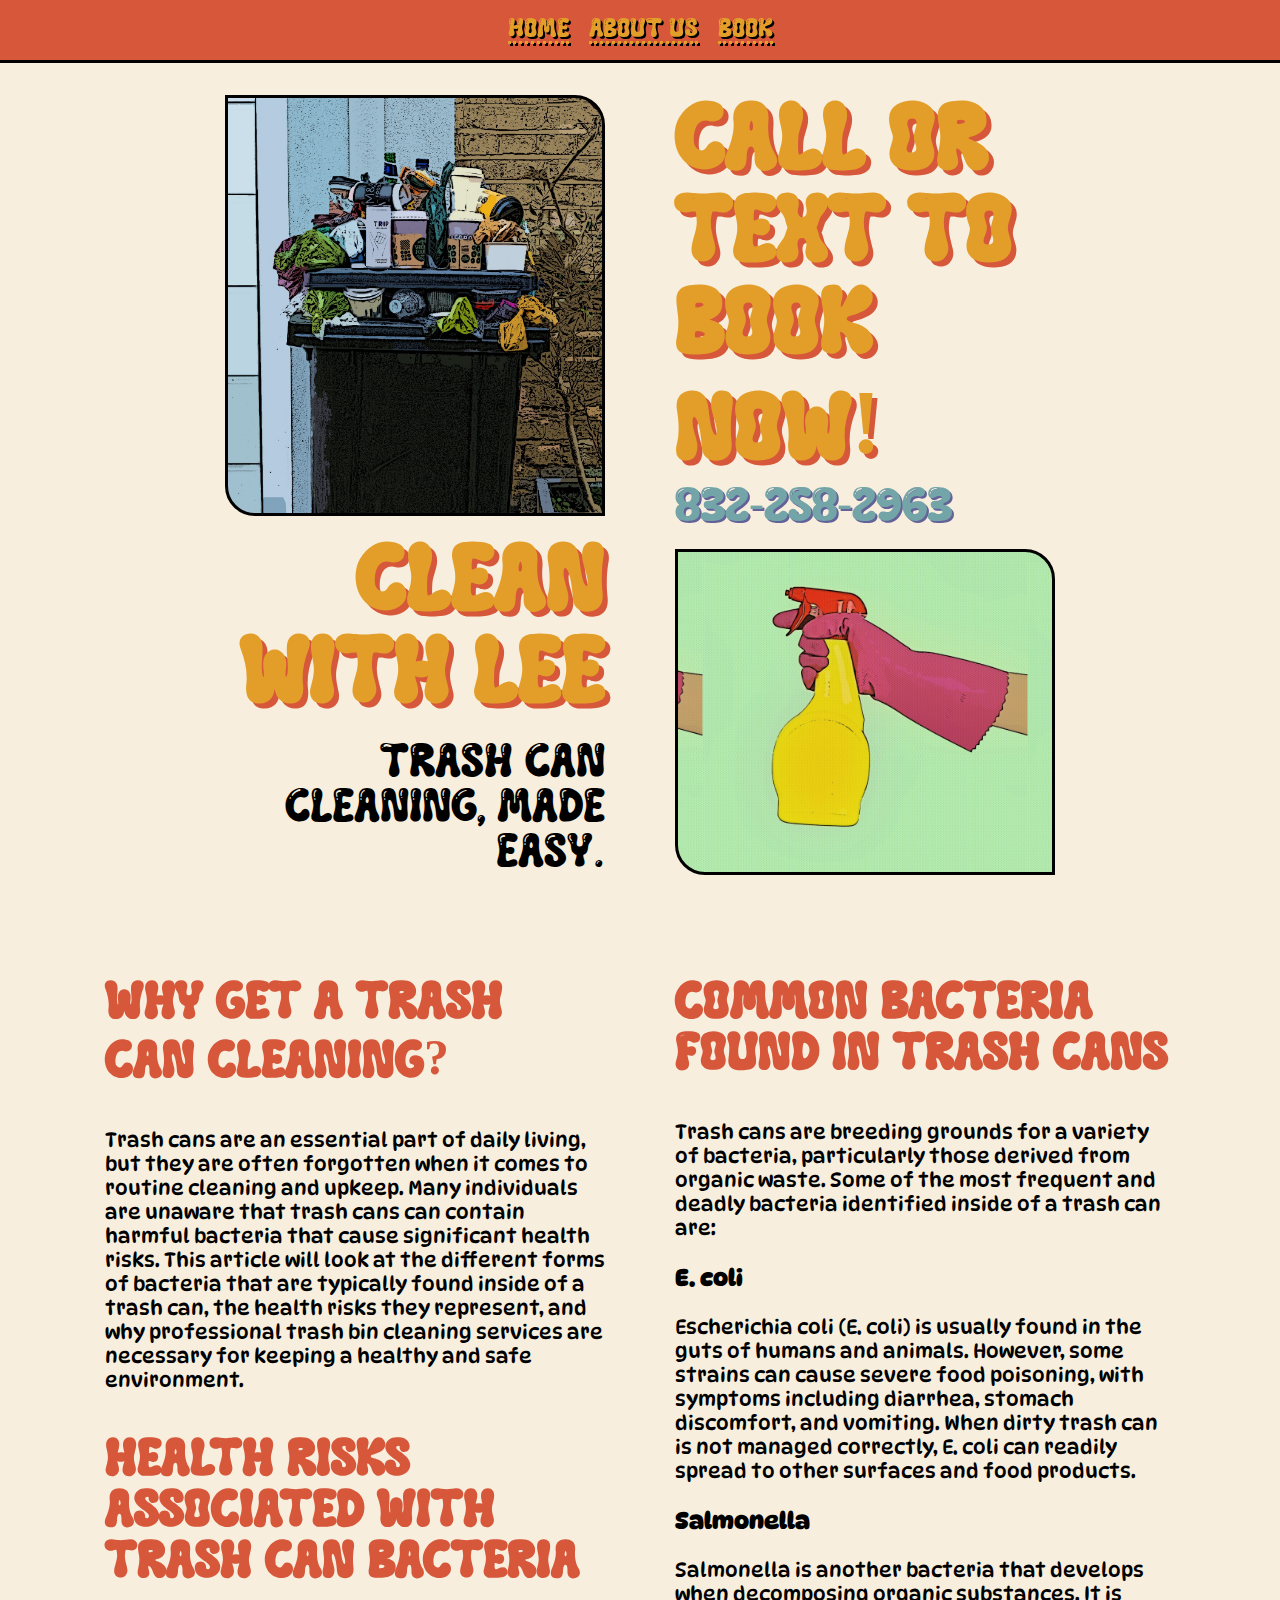
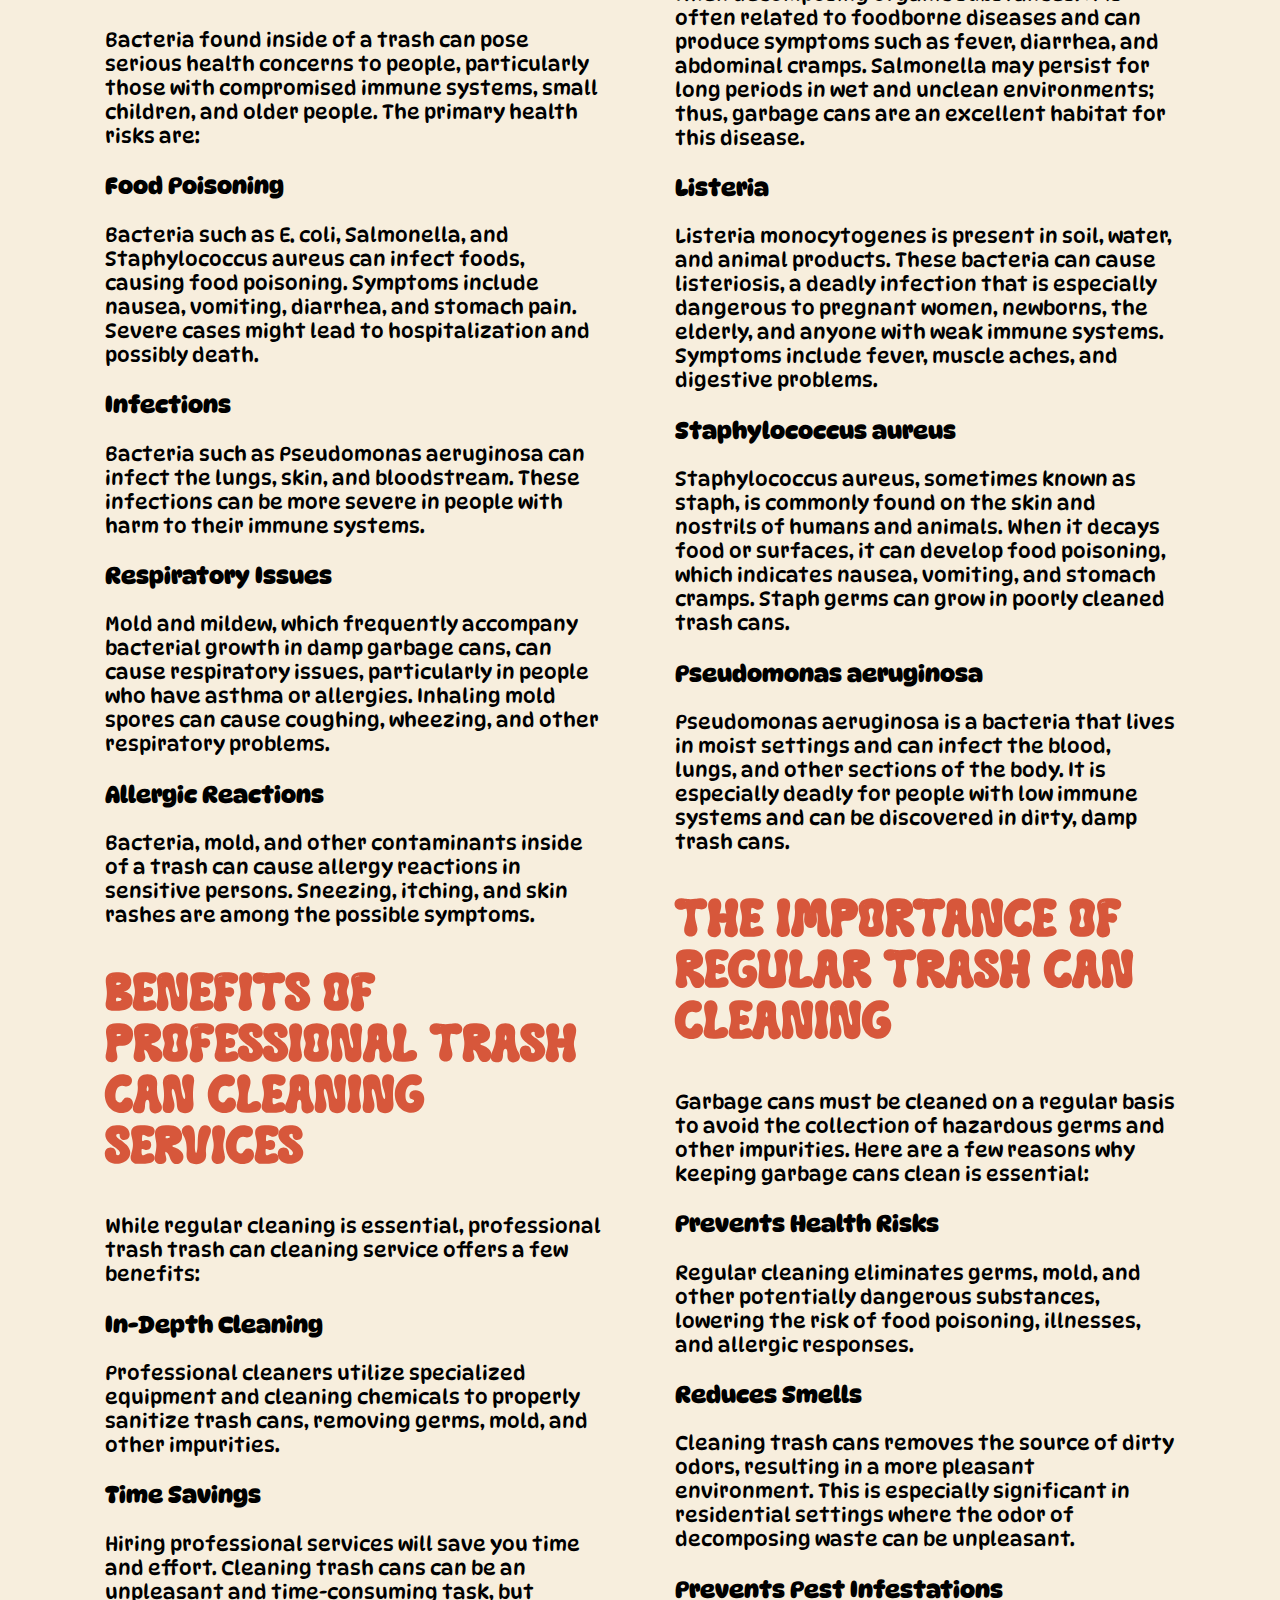
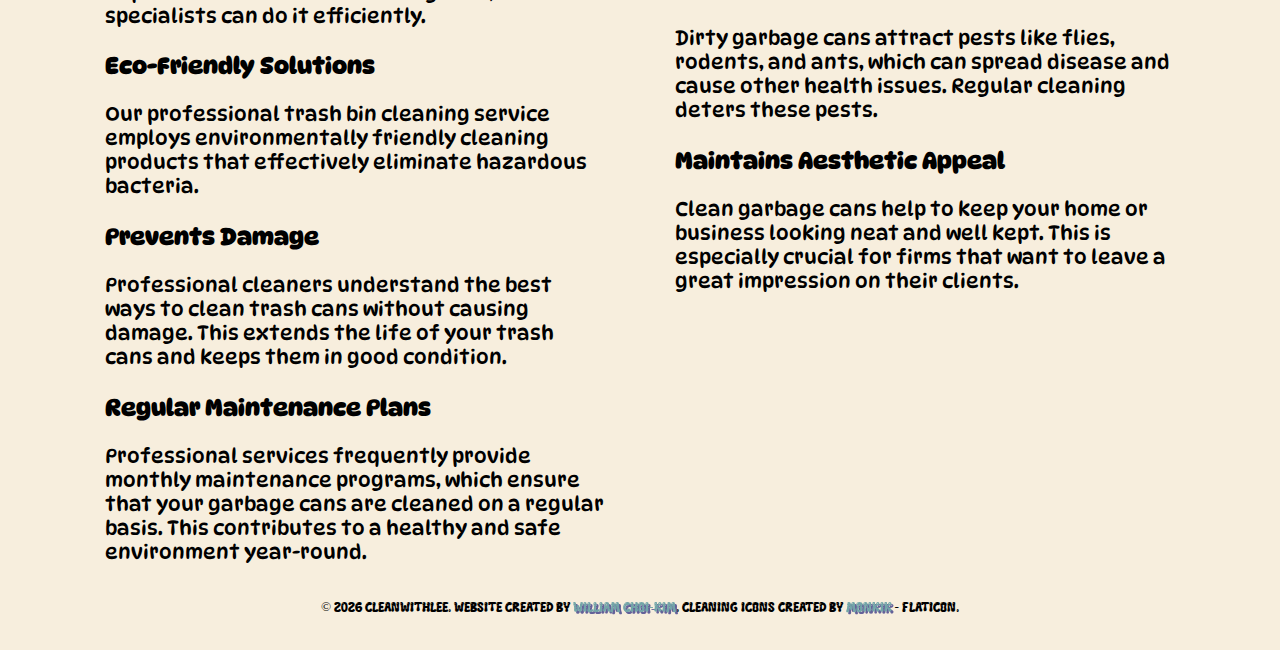
<file: index.html>
<!DOCTYPE html>
<html lang="en">
<head>
	<meta charset="UTF-8" />
	<title>Clean With Lee</title>
	<meta name="viewport" content="width=device-width,initial-scale=1" />
	<meta name="description" content="Professional trash can cleaning." />
	<link rel="stylesheet" type="text/css" href="assets/stylesheets/style.css" />
	<link rel="icon" href="assets/images/icon.png">
</head>
<body>
	<div class="navbar">
		<a href="index.html">Home</a>
		<a href="about.html">About Us</a>
		<a href="book.html">Book</a>
	</div>
	<div class="hero">
		<div class="left">
			<div class="panel" id="p1"></div>
			<div class="text">
				<h1>Clean With Lee</h1>
				<p>Trash can cleaning, made easy.</p>
			</div>
		</div>
		<div class="right">
			<div class="text">
				<h1>Call or Text to Book Now!</h1>
				<a href="tel:+832-258-2963">832-258-2963</a>
			</div>
			<div class="panel" id="p2"></div>
		</div>
	</div>
	<div class="content">
		<div class="column">
			<div class="section">
				<h2>Why Get a Trash Can Cleaning?</h2>
				<p>Trash cans are an essential part of daily living, but they are often forgotten when it comes to routine cleaning and upkeep. Many individuals are unaware that trash cans can contain harmful bacteria that cause significant health risks. This article will look at the different forms of bacteria that are typically found inside of a trash can, the health risks they represent, and why professional trash bin cleaning services are necessary for keeping a healthy and safe environment.</p>
			</div>
			<div class="section">
				<h2>Health Risks Associated with Trash Can Bacteria</h2>
				<p>Bacteria found inside of a trash can pose serious health concerns to people, particularly those with compromised immune systems, small children, and older people. The primary health risks are:</p>
				<h3>Food Poisoning</h3>
				<p>Bacteria such as E. coli, Salmonella, and Staphylococcus aureus can infect foods, causing food poisoning. Symptoms include nausea, vomiting, diarrhea, and stomach pain. Severe cases might lead to hospitalization and possibly death.
				</p>
				<h3>Infections</h3>
				<p>Bacteria such as Pseudomonas aeruginosa can infect the lungs, skin, and bloodstream. These infections can be more severe in people with harm to their immune systems.
				</p>
				<h3>Respiratory Issues</h3>
				<p>Mold and mildew, which frequently accompany bacterial growth in damp garbage cans, can cause respiratory issues, particularly in people who have asthma or allergies. Inhaling mold spores can cause coughing, wheezing, and other respiratory problems. 
				</p>
				<h3>Allergic Reactions</h3>
				<p>Bacteria, mold, and other contaminants inside of a trash can cause allergy reactions in sensitive persons. Sneezing, itching, and skin rashes are among the possible symptoms. 
				</p>
			</div>
			<div class="section">
				<h2>Benefits of Professional Trash Can Cleaning Services</h2>
				<p>While regular cleaning is essential, professional trash trash can cleaning service offers a few benefits:</p>
				<h3>In-Depth Cleaning</h3>
				<p>Professional cleaners utilize specialized equipment and cleaning chemicals to properly sanitize trash cans, removing germs, mold, and other impurities.</p>
				<h3>Time Savings</h3>
				<p>Hiring professional services will save you time and effort. Cleaning trash cans can be an unpleasant and time-consuming task, but specialists can do it efficiently.</p>
				<h3>Eco-Friendly Solutions</h3>
				<p>Our professional trash bin cleaning service employs environmentally friendly cleaning products that effectively eliminate hazardous bacteria.</p>
				<h3>Prevents Damage</h3>
				<p>Professional cleaners understand the best ways to clean trash cans without causing damage. This extends the life of your trash cans and keeps them in good condition.</p>
				<h3>Regular Maintenance Plans</h3>
				<p>Professional services frequently provide monthly maintenance programs, which ensure that your garbage cans are cleaned on a regular basis. This contributes to a healthy and safe environment year-round.</p>
			</div>
		</div>
		<div class="column">
			<div class="section">
				<h2>Common Bacteria Found in Trash Cans</h2>
				<p>Trash cans are breeding grounds for a variety of bacteria, particularly those derived from organic waste. Some of the most frequent and deadly bacteria identified inside of a trash can are: </p>
				<h3>E. coli</h3>
				<p>Escherichia coli (E. coli) is usually found in the guts of humans and animals. However, some strains can cause severe food poisoning, with symptoms including diarrhea, stomach discomfort, and vomiting. When dirty trash can is not managed correctly, E. coli can readily spread to other surfaces and food products.
				</p>
				<h3>Salmonella</h3>
				<p>Salmonella is another bacteria that develops when decomposing organic substances. It is often related to foodborne diseases and can produce symptoms such as fever, diarrhea, and abdominal cramps. Salmonella may persist for long periods in wet and unclean environments; thus, garbage cans are an excellent habitat for this disease.
				</p>
				<h3>Listeria</h3>
				<p>Listeria monocytogenes is present in soil, water, and animal products. These bacteria can cause listeriosis, a deadly infection that is especially dangerous to pregnant women, newborns, the elderly, and anyone with weak immune systems. Symptoms include fever, muscle aches, and digestive problems.
				</p>
				<h3>Staphylococcus aureus</h3>
				<p>Staphylococcus aureus, sometimes known as staph, is commonly found on the skin and nostrils of humans and animals. When it decays food or surfaces, it can develop food poisoning, which indicates nausea, vomiting, and stomach cramps. Staph germs can grow in poorly cleaned trash cans.
				</p>
				<h3>Pseudomonas aeruginosa</h3>
				<p>Pseudomonas aeruginosa is a bacteria that lives in moist settings and can infect the blood, lungs, and other sections of the body. It is especially deadly for people with low immune systems and can be discovered in dirty, damp trash cans.
				</p>
			</div>
			<div class="section">
				<h2>The Importance of Regular Trash Can Cleaning</h2>
				<p>Garbage cans must be cleaned on a regular basis to avoid the collection of hazardous germs and other impurities. Here are a few reasons why keeping garbage cans clean is essential:</p>
				<h3>Prevents Health Risks</h3>
				<p>Regular cleaning eliminates germs, mold, and other potentially dangerous substances, lowering the risk of food poisoning, illnesses, and allergic responses.</p>
				<h3>Reduces Smells</h3>
				<p>Cleaning trash cans removes the source of dirty odors, resulting in a more pleasant environment. This is especially significant in residential settings where the odor of decomposing waste can be unpleasant.</p>
				<h3>Prevents Pest Infestations</h3>
				<p>Dirty garbage cans attract pests like flies, rodents, and ants, which can spread disease and cause other health issues. Regular cleaning deters these pests.</p>
				<h3>Maintains Aesthetic Appeal</h3>
				<p>Clean garbage cans help to keep your home or business looking neat and well kept. This is especially crucial for firms that want to leave a great impression on their clients.</p>
			</div>
		</div>
		
	<footer>
		<small>© <script>document.write(new Date().getFullYear())</script> CleanWithLee. Website created by <a href="https://rockwill.dev">William Choi-Kim</a>. Cleaning icons created by <a href="https://www.flaticon.com/free-icons/cleaning" title="cleaning icons">monkik</a> - Flaticon</a>.</small>
	</footer>
	</div>
</body>
</html>
</file>
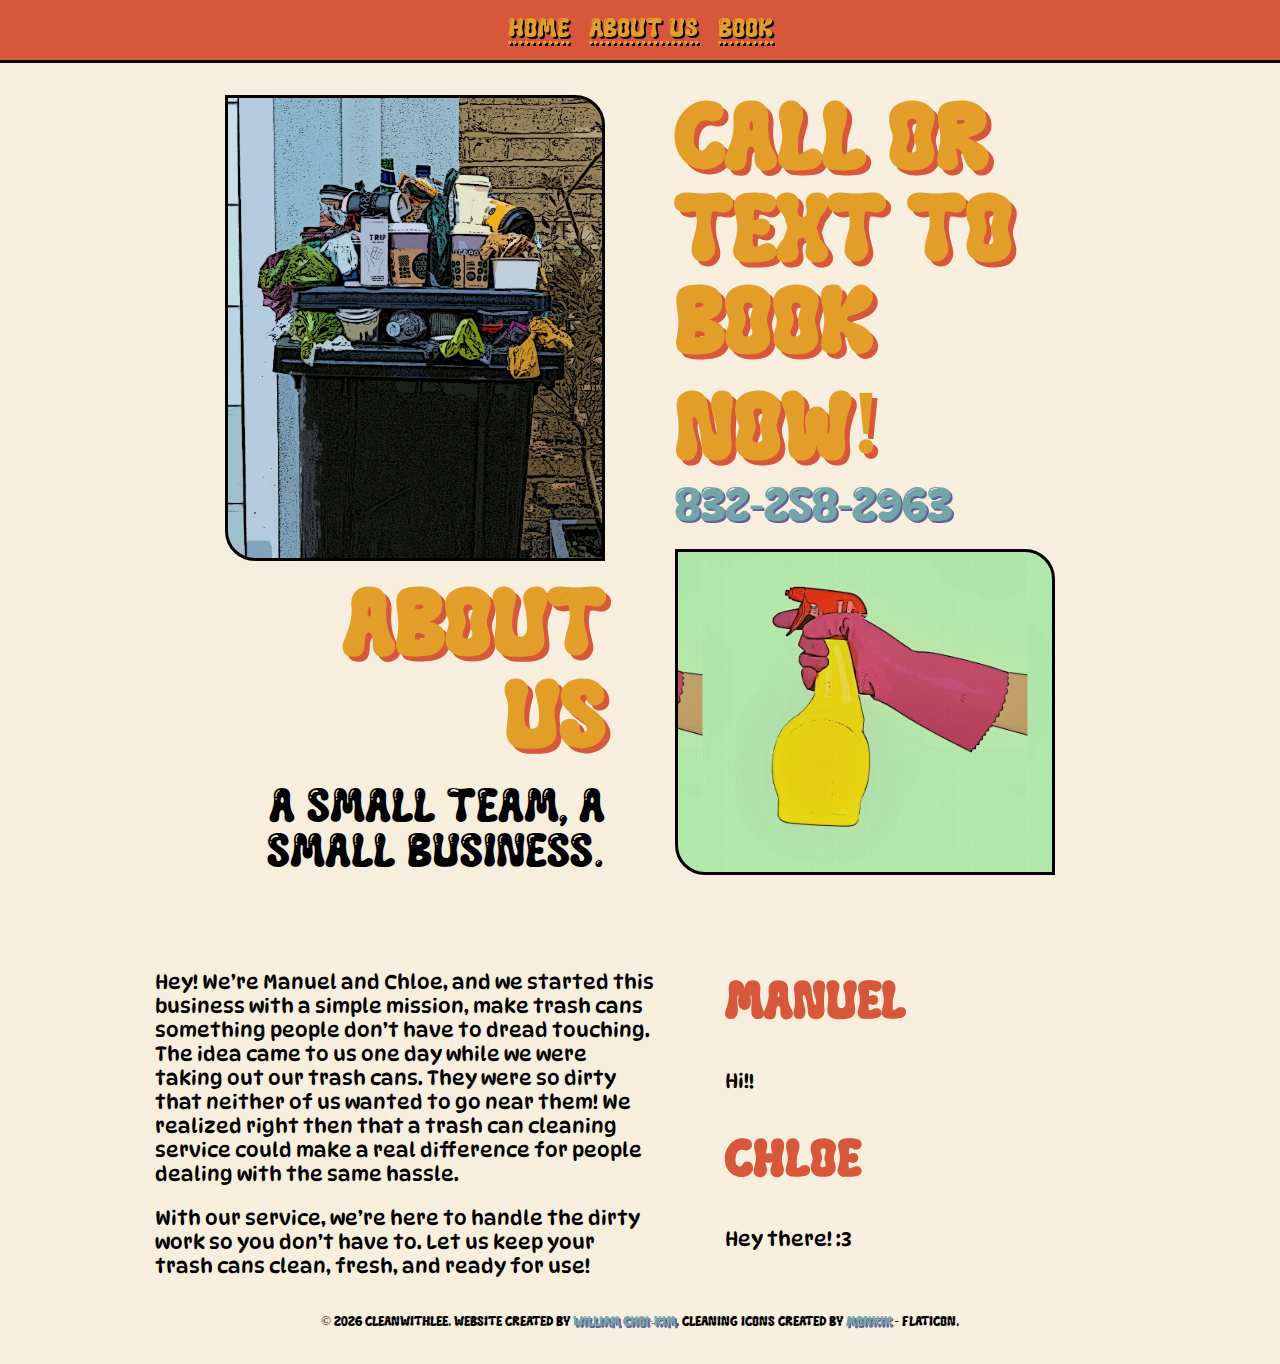
<file: about.html>
<!DOCTYPE html>
<html lang="en">
<head>
	<meta charset="UTF-8" />
	<title>About | Clean With Lee</title>
	<meta name="viewport" content="width=device-width,initial-scale=1" />
	<meta name="description" content="Professional trash can cleaning." />
	<link rel="stylesheet" type="text/css" href="assets/stylesheets/style.css" />
	<link rel="icon" href="assets/images/icon.png">
</head>
<body>
	<div class="navbar">
		<a href="index.html">Home</a>
		<a href="about.html">About Us</a>
		<a href="book.html">Book</a>
	</div>
	<div class="hero">
		<div class="left">
			<div class="panel" id="p1"></div>
			<div class="text">
				<h1>About Us</h1>
				<p>A small team, a small business.</p>
			</div>
		</div>
		<div class="right">
			<div class="text">
				<h1>Call or Text to Book Now!</h1>
				<a href="tel:+832-258-2963">832-258-2963</a>
			</div>
			<div class="panel" id="p2"></div>
		</div>
	</div>
	<div class="content">
		<div class="column">
			<div class="section">
				<p>Hey! We’re Manuel and Chloe, and we started this business with a simple mission, make trash cans something people don’t have to dread touching. The idea came to us one day while we were taking out our trash cans. They were so dirty that neither of us wanted to go near them! We realized right then that a trash can cleaning service could make a real difference for people dealing with the same hassle.</p>
				<p>With our service, we’re here to handle the dirty work so you don’t have to. Let us keep your trash cans clean, fresh, and ready for use!</p>
			</div>
		</div>
		<div class="column">
			<div class="section">
				<h2>Manuel</h2>
				<p>Hi!!</p>
				<h2>Chloe</h2>
				<p>Hey there! :3</p>
			</div>
		</div>
	<footer>
		<small>© <script>document.write(new Date().getFullYear())</script> CleanWithLee. Website created by <a href="https://rockwill.dev">William Choi-Kim</a>. Cleaning icons created by <a href="https://www.flaticon.com/free-icons/cleaning" title="cleaning icons">monkik</a> - Flaticon</a>.</small>
	</footer>
	</div>
</body>
</html>
</file>
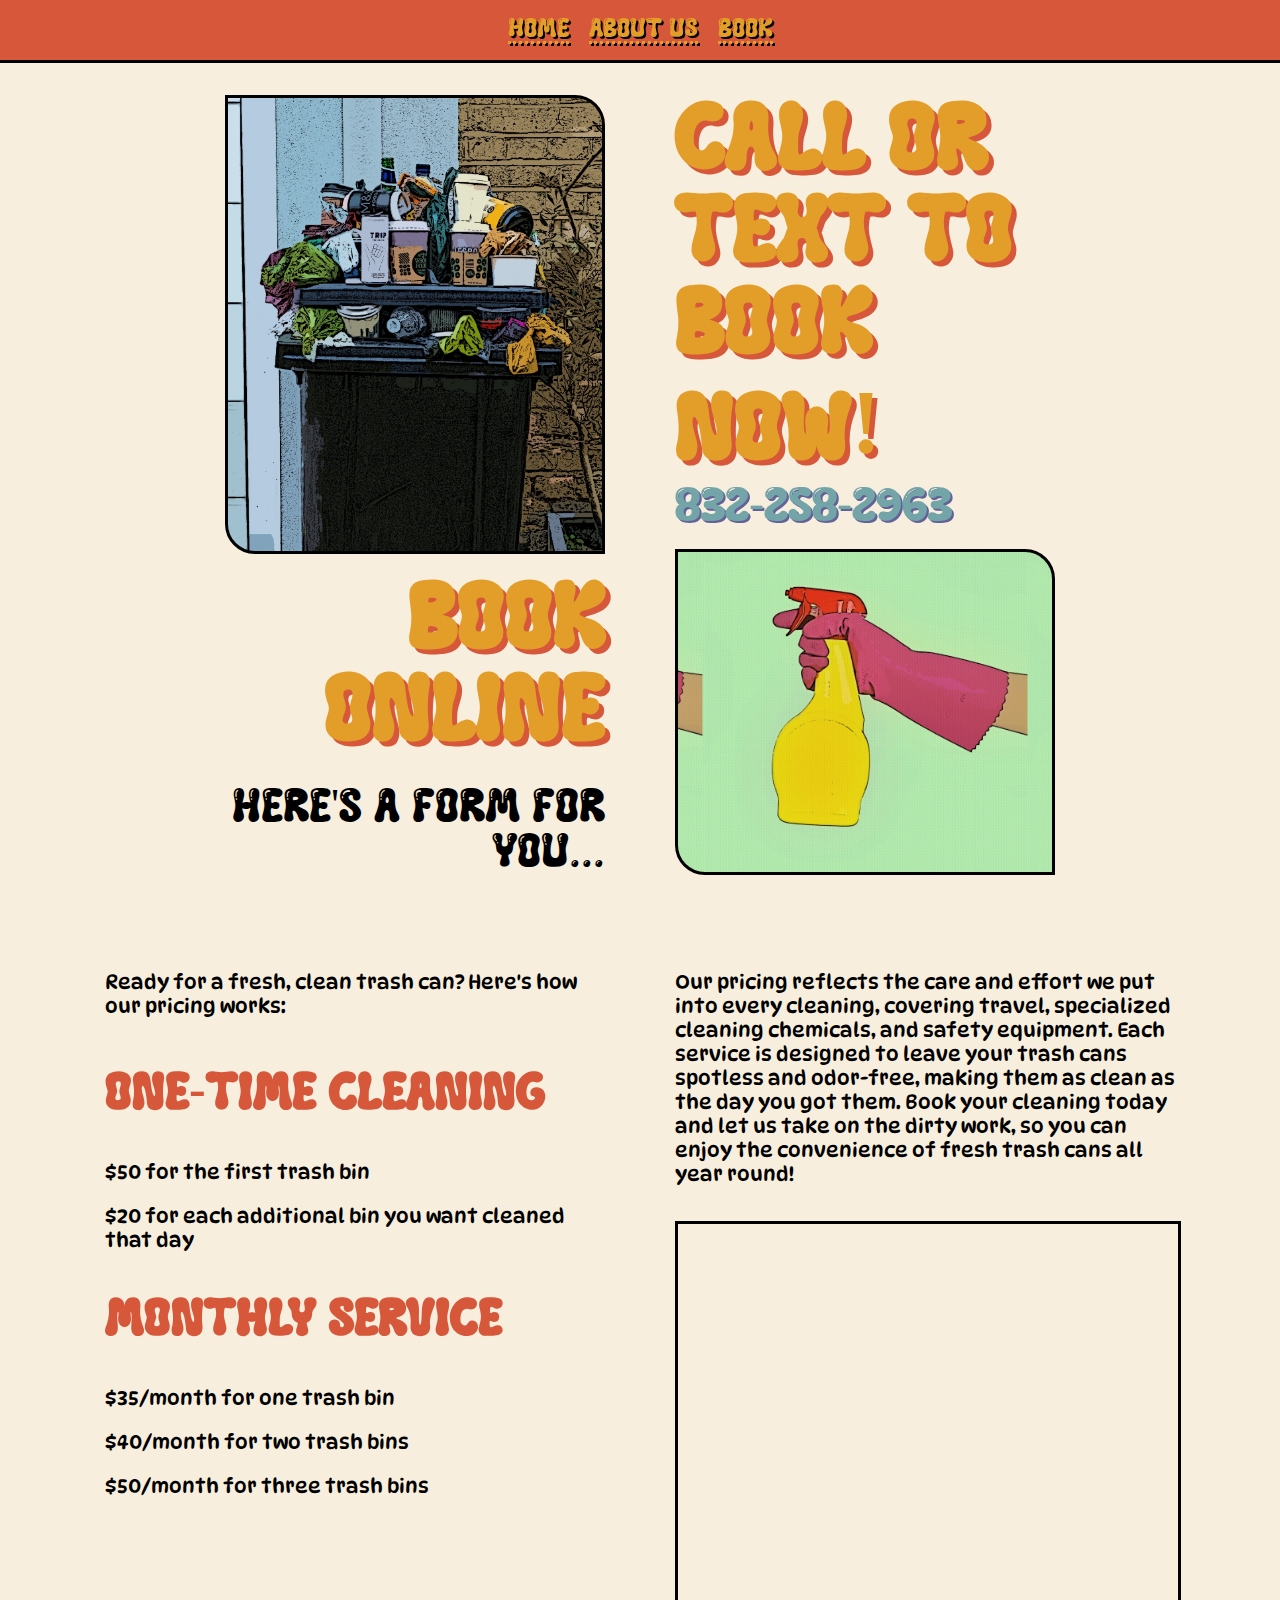
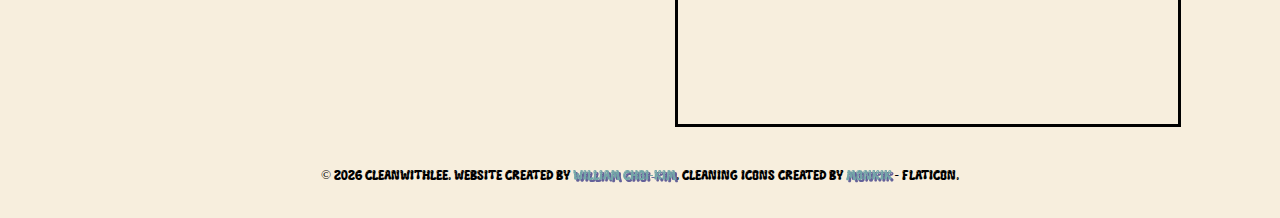
<file: book.html>
<!DOCTYPE html>
<html lang="en">
<head>
	<meta charset="UTF-8" />
	<title>Book | Clean With Lee</title>
	<meta name="viewport" content="width=device-width,initial-scale=1" />
	<meta name="description" content="Professional trash can cleaning." />
	<link rel="stylesheet" type="text/css" href="assets/stylesheets/style.css" />
	<link rel="icon" href="assets/images/icon.png">
</head>
<body>
	<div class="navbar">
		<a href="index.html">Home</a>
		<a href="about.html">About Us</a>
		<a href="book.html">Book</a>
	</div>
	<div class="hero">
		<div class="left">
			<div class="panel" id="p1"></div>
			<div class="text">
				<h1>Book Online</h1>
				<p>Here's a form for you...</p>
			</div>
		</div>
		<div class="right">
			<div class="text">
				<h1>Call or Text to Book Now!</h1>
				<a href="tel:+832-258-2963">832-258-2963</a>
			</div>
			<div class="panel" id="p2"></div>
		</div>
	</div>
	<div class="content">
		<div class="column">
			<div class="section">
				<p>Ready for a fresh, clean trash can? Here's how our pricing works:</p>
				<h2>One-Time Cleaning</h2>
				<p>$50 for the first trash bin</p>
				<p>$20 for each additional bin you want cleaned that day</p>
				<h2>Monthly Service</h2>
				<p>$35/month for one trash bin</p>
				<p>$40/month for two trash bins</p>
				<p>$50/month for three trash bins</p>
			</div>
		</div>
		<div class="column">
			<div class="section">
				<p>Our pricing reflects the care and effort we put into every cleaning, covering travel, specialized cleaning chemicals, and safety equipment. Each service is designed to leave your trash cans spotless and odor-free, making them as clean as the day you got them. Book your cleaning today and let us take on the dirty work, so you can enjoy the convenience of fresh trash cans all year round!</p>
			</div>
			<div class="section">
				<embed src="https://docs.google.com/forms/d/e/1FAIpQLSccxu9GN2wGN5K4w1uGyFBm88KNho6THbKnqOJGV6PlWgnilQ/viewform" class="form">
			</div>
		</div>
	<footer>
		<small>© <script>document.write(new Date().getFullYear())</script> CleanWithLee. Website created by <a href="https://rockwill.dev">William Choi-Kim</a>. Cleaning icons created by <a href="https://www.flaticon.com/free-icons/cleaning" title="cleaning icons">monkik</a> - Flaticon</a>.</small>
	</footer>
	</div>
</body>
</html>
</file>
<file: assets/stylesheets/style.css>
@import url('https://fonts.googleapis.com/css2?family=DynaPuff:wght@400..700&display=swap');

@font-face {
	font-family: Dream;
	src: url("../fonts/Dream\ Sparks-Shiny.ttf");
}
@font-face {
	font-family: Zybo;
	src: url("../fonts/Zybo\ Pop\ -\ Deco.ttf");
}

:root {
	--yellow1: #e6d021;
	--yellow2: #e29e28;
	--orange: #d7573b;
	--blue: #73a5a8;
	--purple: #646199;
}

body {
	font-family: Dream;
	background-color: rgb(247, 238, 221);
}

.hero {
	position: absolute;
	left: 50%;
	top: 50%;
	translate: -50% calc(-50% + 35px);
	width: 100vmin;
	height: calc(100vh - 50px);
	display: flex;
	justify-content: center;
	align-items: center;
}
h1 {
	font-family: Dream;
	color: var(--yellow2);
	filter: drop-shadow(5px 5px 0 var(--orange));
	font-size: 10vmin;
	margin:0;
}
.hero > .left {
	justify-content: end;
	align-items: end;
}
.text > p, .text > a {
	margin:0;
	margin-top: 20px;
	font-size: 5vmin;
}
.left > .text {
	text-align: right;
	margin-top: 20px;
}
.right > .text {
	text-align: left;
	margin-bottom: 20px;
}
.hero > .right, .hero > .left {
	display: flex;
	flex-direction: column;
	padding: 35px 35px 35px 35px;
	box-sizing: border-box;
	width: 50%;
	height: 100%;
	flex-wrap: wrap;
	position: relative;
}

.hero > * > .panel {
	border: solid 3px;
	border-radius: 0 30px;
	flex:1;
	width: 100%;
	box-sizing: border-box;
	background-position: center;
}
@media (max-width:700px) {
	.hero {
		flex-direction: column;
	}
	.hero > .left, .hero > .right {
		width: 100vw;
	}
}

#p1 {
	background-image: url("../images/trash.png");
	background-size: cover;
}
#p2 {
	background-image: url("../images/clean.png");
	background-size: contain;
}

a {
	color: var(--blue);
	text-decoration: none;
	filter: drop-shadow(2px 2px 0 var(--purple));
}

.content {
	position: absolute;
	top: 100vh;
	left: 0;
	width: 100vw;
	padding: 35px;
	box-sizing: border-box;
	display: flex;
	flex-wrap: wrap;
	justify-content: center;
}
h2 {
	font-size: 50px;
	color: var(--orange);
	font-family: Dream;
}
.section {
	max-width: 500px;
	min-width: 400px;
	flex:1;
	margin:35px;
	font-family: "DynaPuff", system-ui;
	font-size: 20px;
	box-sizing: border-box;
}

.navbar {
	position: fixed;
	left: 0;
	top: 0;
	width: 100%;
	height: 60px;
	background-color: var(--orange);
	z-index: 3;
	border-bottom: solid 3px;
	display: flex;
	justify-content: center;
	align-items: center;
}
.navbar > * {
	box-sizing: border-box;
	color: var(--yellow2);
	font-size: 25px;
	filter: drop-shadow(2px 2px black);
	border-bottom: dotted;
	margin: 10px;
}

.form {
	width: 100%;
	height: 500px;
	border: solid 3px;
}
</file>
